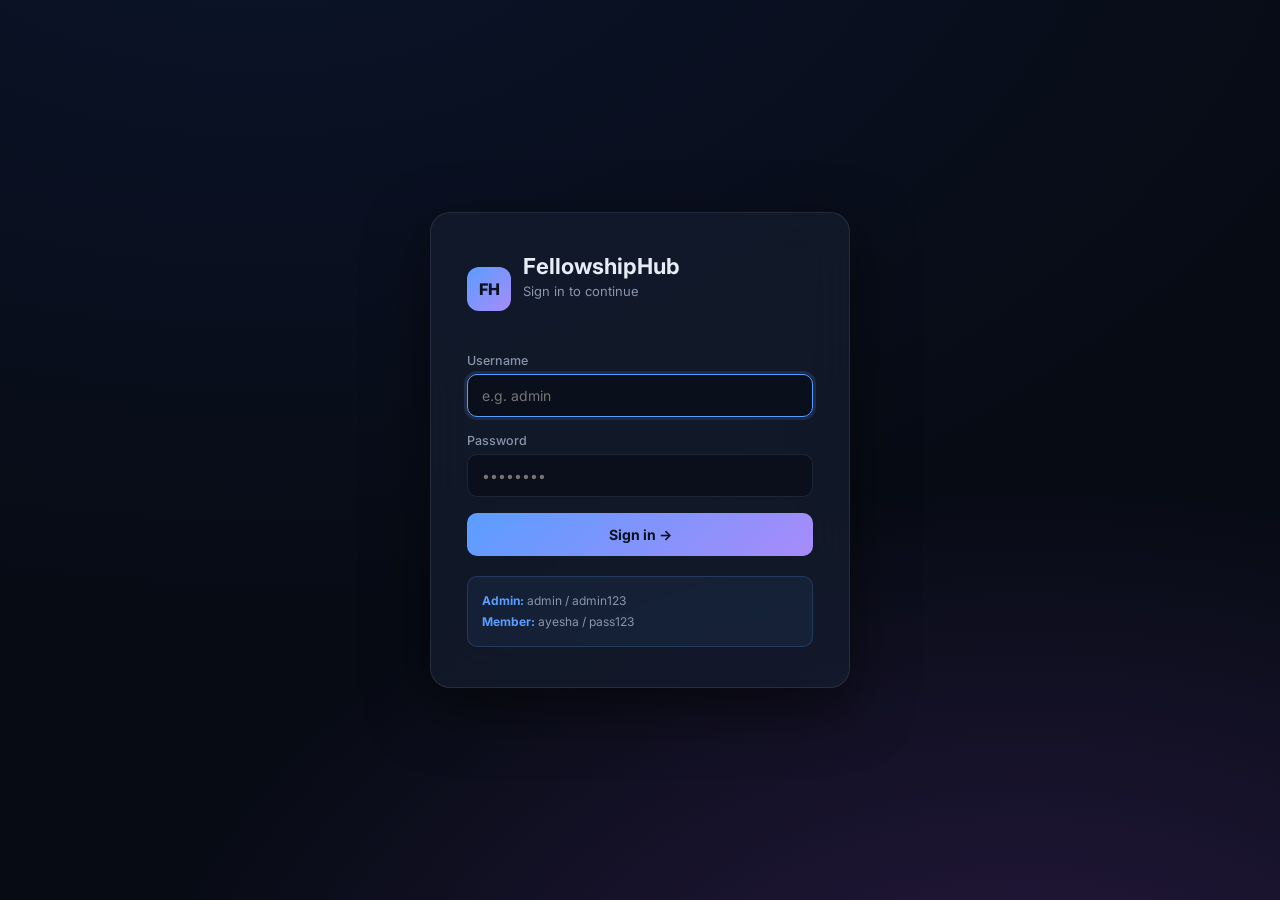
<file: templates/login.html>
<!DOCTYPE html>
<html lang="en">
<head>
<meta charset="UTF-8" />
<title>Login · FellowshipHub</title>
<link href="https://fonts.googleapis.com/css2?family=Inter:wght@400;500;600;700;800&display=swap" rel="stylesheet">
<style>
  * { box-sizing: border-box; margin: 0; padding: 0; }
  body {
    font-family: 'Inter', sans-serif;
    background: radial-gradient(1200px 800px at 20% -20%, #1e3a8a33, transparent),
                radial-gradient(900px 600px at 80% 120%, #a855f733, transparent),
                #070b14;
    color: #e6edf6;
    min-height: 100vh;
    display: grid;
    place-items: center;
  }
  .login-wrap {
    width: 100%;
    max-width: 420px;
    padding: 40px 36px;
    background: rgba(20, 28, 46, 0.75);
    border: 1px solid rgba(148, 163, 184, 0.15);
    border-radius: 20px;
    backdrop-filter: blur(24px);
    box-shadow: 0 20px 60px rgba(0,0,0,0.5);
  }
  .logo-row { display: flex; align-items: center; gap: 12px; margin-bottom: 28px; }
  .logo-mark {
    width: 44px; height: 44px; border-radius: 12px;
    background: linear-gradient(135deg, #5b9dff, #a78bfa);
    display: grid; place-items: center; font-weight: 800; color: #0b1120;
  }
  h1 { font-size: 22px; font-weight: 700; margin-bottom: 4px; }
  .sub { color: #8896ad; font-size: 13px; margin-bottom: 26px; }
  label { display: block; font-size: 12.5px; color: #8896ad; margin-bottom: 6px; font-weight: 500; }
  input {
    width: 100%;
    padding: 12px 14px;
    background: rgba(7, 11, 20, 0.6);
    border: 1px solid rgba(148, 163, 184, 0.15);
    border-radius: 10px;
    color: #e6edf6;
    font-size: 14px;
    font-family: inherit;
    margin-bottom: 16px;
    outline: none;
    transition: all 0.2s;
  }
  input:focus { border-color: #5b9dff; box-shadow: 0 0 0 3px rgba(91,157,255,0.15); }
  button {
    width: 100%;
    padding: 13px;
    background: linear-gradient(135deg, #5b9dff, #a78bfa);
    color: #0b1120;
    border: none;
    border-radius: 10px;
    font-size: 14px;
    font-weight: 700;
    cursor: pointer;
    font-family: inherit;
    transition: transform 0.15s, box-shadow 0.2s;
  }
  button:hover { transform: translateY(-1px); box-shadow: 0 10px 24px rgba(91,157,255,0.4); }
  button:disabled { opacity: 0.6; cursor: wait; }
  .error {
    background: rgba(248, 113, 113, 0.1);
    border: 1px solid rgba(248, 113, 113, 0.35);
    color: #f87171;
    padding: 10px 14px;
    border-radius: 10px;
    font-size: 13px;
    margin-bottom: 16px;
    display: none;
  }
  .demo-creds {
    margin-top: 20px;
    padding: 14px;
    background: rgba(91, 157, 255, 0.07);
    border: 1px solid rgba(91, 157, 255, 0.2);
    border-radius: 10px;
    font-size: 12px;
    color: #8896ad;
    line-height: 1.7;
  }
  .demo-creds strong { color: #5b9dff; }
</style>
</head>
<body>
<form class="login-wrap" id="login-form">
  <div class="logo-row">
    <div class="logo-mark">FH</div>
    <div>
      <h1>FellowshipHub</h1>
      <div class="sub">Sign in to continue</div>
    </div>
  </div>

  <div class="error" id="error"></div>

  <label>Username</label>
  <input name="username" id="username" placeholder="e.g. admin" required autofocus />

  <label>Password</label>
  <input name="password" id="password" type="password" placeholder="••••••••" required />

  <button id="login-btn">Sign in →</button>

  <div class="demo-creds">
    <div><strong>Admin:</strong> admin / admin123</div>
    <div><strong>Member:</strong> ayesha / pass123</div>
  </div>
</form>

<script>
const form = document.getElementById("login-form");
const btn = document.getElementById("login-btn");
const err = document.getElementById("error");

form.addEventListener("submit", async (e) => {
  e.preventDefault();
  err.style.display = "none";
  btn.disabled = true;
  btn.textContent = "Signing in...";
  const fd = new FormData(form);
  try {
    const res = await fetch("/login", {
      method: "POST",
      headers: { "Content-Type": "application/json" },
      body: JSON.stringify({
        username: fd.get("username"),
        password: fd.get("password"),
      }),
    });
    const data = await res.json();
    if (!res.ok) throw new Error(data.error || "Login failed");
    window.location.href = "/";
  } catch (e) {
    err.textContent = e.message;
    err.style.display = "block";
    btn.disabled = false;
    btn.textContent = "Sign in →";
  }
});
</script>
</body>
</html>
</file>
